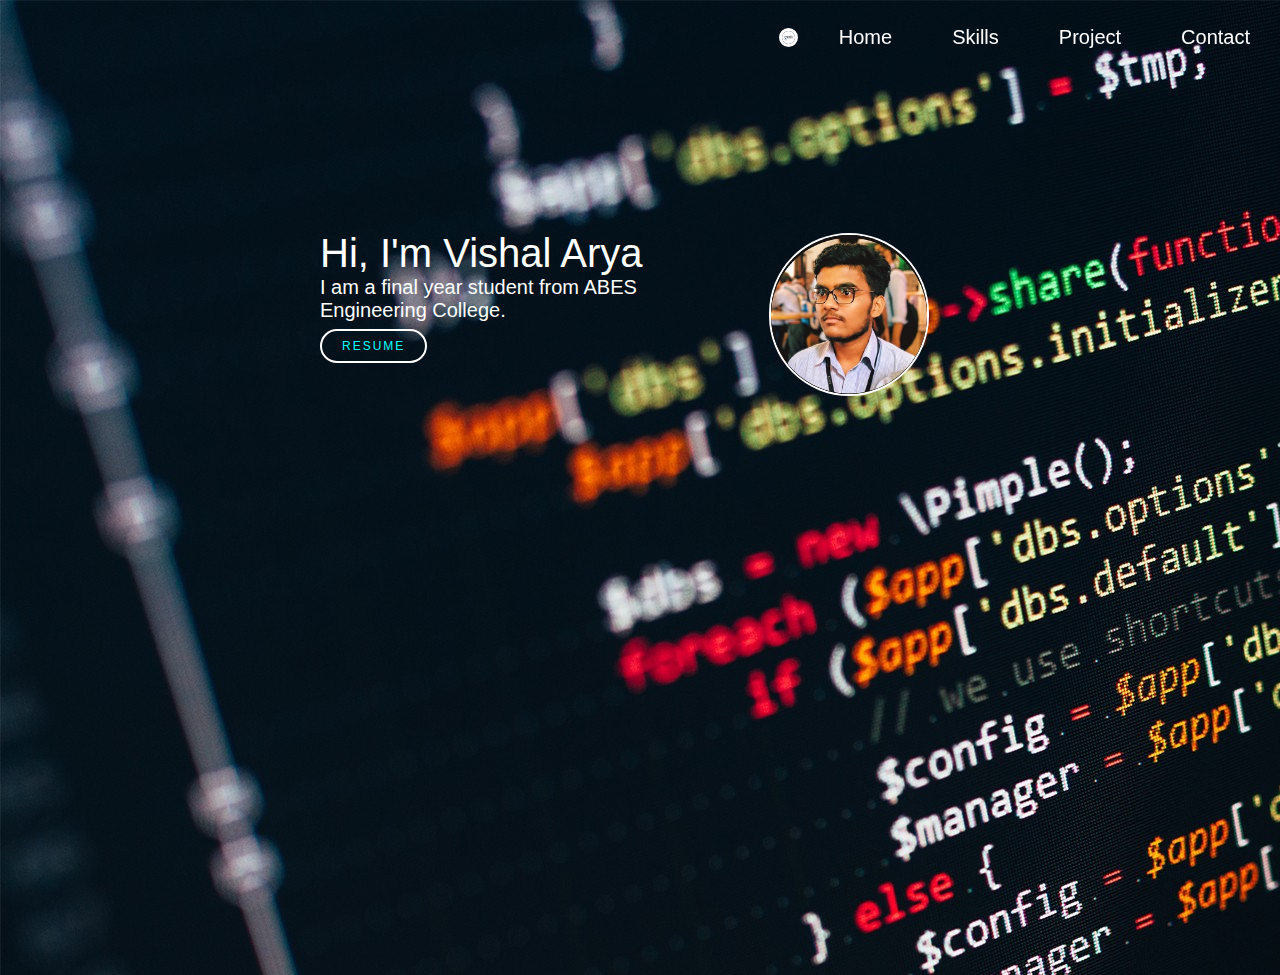
<file: index.html>
<!DOCTYPE html>
<html lang="en">

<head>
    <meta charset="UTF-8">
    <meta name="viewport" content="width=device-width, initial-scale=1.0">
    <title>Vishal Arya</title>
    <link rel="stylesheet" href="style.css">
</head>

<body background="background.jpg">
    <nav class="navbar">
        <ul class="nav-list">
            <div class="logo"><img src="backimage.jpg" alt="Image"></div>
            <li><a href="index.html">Home</a></li>
            <li><a href="skills.html">Skills</a></li>
            <li><a href="https://github.com/thebit1701/">Project</a></li>
            <li><a href="contact.html">Contact</a></li>
        </ul>
        <!-- <div class="rightNav">
            <input type="text" name="search" id="search">
            <button class="btn-sm">Search</button>
        </div> -->

    </nav>
    <section class="firstSection">
        <div class="box-main">
            <div class="firstHalf">
                <p class="text-big">Hi, I'm Vishal Arya</p>
                <p class="text-small">I am a final year student from ABES Engineering College.</p>
                <div class="buttons">
                   <a href="VishalArya_resume_latests.pdf" ><button class="btn">Resume</button></a>
                </div>
            </div>
                <div class="secondHalf">
                    <img src="DP.jpeg" alt="image">
                </div>
            </div>

    </section>
    
</body>

    
</html>
</file>
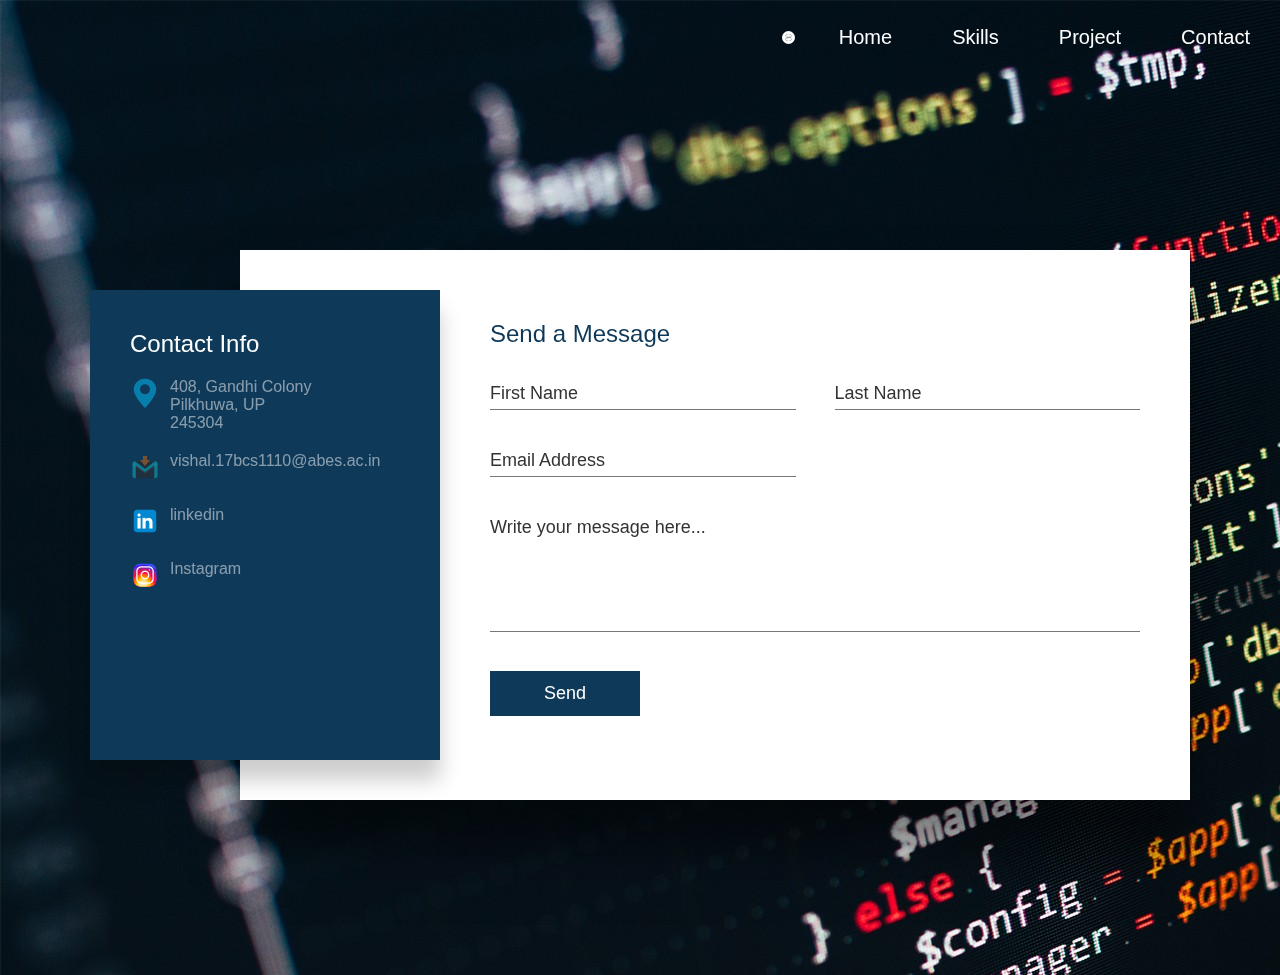
<file: contact.html>
<!DOCTYPE html>
<html lang="en">

<head>
    <meta charset="UTF-8">
    <meta name="viewport" content="width=device-width, initial-scale=1.0">
    <title>Contact</title>
    <link rel="stylesheet" href="contact.css">
    <link rel="stylesheet" href="style.css">

</head>

<body background="background.jpg">
    <nav class="navbar">
        <ul class="nav-list">
            <div class="logo"><img src="backimage.jpg" alt="Image"></div>
            <li><a href="index.html">Home</a></li>
            <li><a href="skills.html">Skills</a></li>
            <li><a href="https://github.com/thebit1701/">Project</a></li>
            <li><a href="contact.html">Contact</a></li>
        </ul>
        <!-- <div class="rightNav">
            <input type="text" name="search" id="search">
            <button class="btn-sm">Search</button>
        </div> -->

    </nav>
    <section>
        <div class="container">
            <div class="contactinfo">
                <div>
                    <h2>Contact Info</h2>
                    <ul class="info">
                        <li>
                            <span><img src="location.png" alt="image"></span>
                            <span>408, Gandhi Colony<br>
                                Pilkhuwa, UP<br>
                                245304</span>
                        </li>
                        <li>
                            <span><img src="mail.png" alt="" image></span>
                            <span>vishal.17bcs1110@abes.ac.in</span>
                        </li>
                        <li>
                            <a><img src="linkedin.png" alt="" image></a>
                            <span><a href ="https://www.linkedin.com/in/thebit4arya" style="text-decoration: none;"><span>linkedin</span></a></span>
                    
                        </li>
                        <li>
                            <a><img src="instagram.png" alt="" image></a>
                            <span><a href ="https://www.instagram.com/vishalarya01" style="text-decoration: none;"><span>Instagram</span></a></span>
                    
                        </li>
                    </ul>
                    <!-- <ul class="sci">
                        <li><a href="#"></a><img src="instagram.png" alt="image"></li>
                        <li><a href="#"></a><img src="twitter.png" alt="image"></li>
                    </ul> -->
                </div>
            </div>
            <div class="contactform">
                <h2>Send a Message</h2>
                <div class="formbox">
                    <div class="inputbox w50">
                        <input type="text" name="" required>
                        <span>First Name</span>
                    </div>
                    <div class="inputbox w50">
                        <input type="text" name="" required>
                        <span>Last Name</span>
                    </div>
                    <div class="inputbox w50">
                        <input type="text" name="" required>
                        <span>Email Address</span>
                    </div>
                    <div class="inputbox w100">
                        <textarea name="" required></textarea>
                        <span>Write your message here...</span>
                    </div>
                    <div class="inputbox w100">
                        <input type="Submit" value="Send">
                    </div>
                </div>
            </div>





        </div>
    </section>
</body>

</html>
</file>
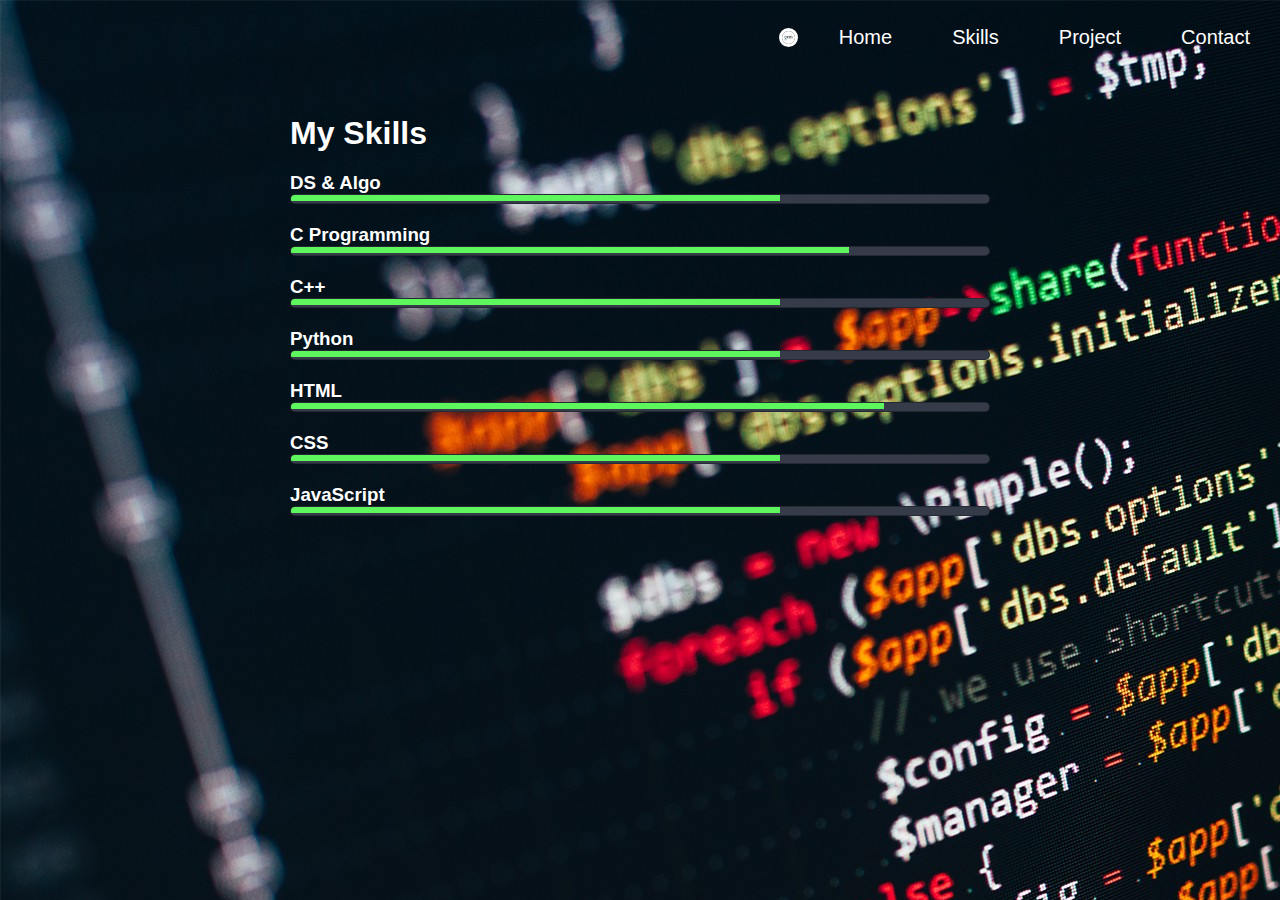
<file: skills.html>
<!DOCTYPE html>
<html lang="en">
<head>
    <meta charset="UTF-8">
    <meta name="viewport" content="width=device-width, initial-scale=1.0">
    <title>My Skills</title>
    <link rel="stylesheet" href="skills.css">
</head>
<body background="background.jpg">
    <nav class="navbar">
        <ul class="nav-list">
            <div class="logo"><img src="backimage.jpg" alt="Image"></div>
            <li><a href="portfolio.html">Home</a></li>
            <li><a href="skills.html">Skills</a></li>
            <li><a href="https://github.com/thebit1701">Project</a></li>
            <li><a href="index.html">Contact</a></li>
        </ul>
        <!-- <div class="rightNav">
            <input type="text" name="search" id="search">
            <button class="btn-sm">Search</button>
        </div> -->

    </nav>
    <section class="background">
    <div class="skills">
        <h1>My Skills</h1>
        <li>
            <h3>DS & Algo</h3><span class="bar"><span class="DS"></span></span>
            
        </li>
        <li>
            <h3>C Programming</h3><span class="bar"><span class="CP"></span></span>
            
        </li>
        <li>
            <h3>C++</h3><span class="bar"><span class="CPP"></span></span>
            
        </li>
        <li>
            <h3>Python</h3><span class="bar"><span class="Python"></span></span>
            
        </li>
        <li>
            <h3>HTML</h3><span class="bar"><span class="html"></span></span>

        </li>
        <li>
            <h3>CSS</h3><span class="bar"><span class="CSS"></span></span>
            
        </li>
        <li>
            <h3>JavaScript</h3><span class="bar"><span class="JavaScript"></span></span>
            
        </li>
        
    
    </section>
</div>
</body>
</html>
</file>
<file: style.css>
*{
    margin: 0;
    padding: 0;
}
.logo{
    width: 20%;
    display: flex;
    justify-content: center;
    align-items: center;
}
.logo img{
    width: 33%;
    border: 3px solid white;
    border-radius: 50px;
}
.navbar{
    display: flex;
    align-items: center;
    justify-content: right;
    position: sticky;
    top: 0;
    cursor: pointer;

}
.nav-list{
    width: 40%;
    /* background-color: green; */
    display: flex;
    align-items: center;
}
.nav-list li{
    list-style: none;
    padding: 26px 30px;
    font-size: 20px;
    font-family: sans-serif;
}
.nav-list li a{
    text-decoration: none;
    color: white;
}
.nav-list li a:hover{
     color: black; 

}
/* .rightNav{
    /* background-color: violet;
    width: 40%;
    text-align: right;
    padding: 0 23px;
} */
/* #search{
    padding: 5px;
    font-size: 20px;
    border: 2px solid grey;
    border-radius: 50px;
    color: thistle;
} */
.background{
    background: rgba(0, 0, 0, 0.7) url('background.jpg');
    background-size: cover;
    background-blend-mode:darken ;
}
.firstSection{
    height: 100vh;
}
.box-main{
    display: flex;
    justify-content: center;
    align-items: center;
    color: white;
    font-family: 'Segoe UI', Tahoma, Geneva, Verdana, sans-serif;
    max-width: 50%;
    height: 50%;
    margin: auto;
}
.firstHalf{
    width: 75%;
    display: flex;
    flex-direction: column;
    justify-content: center;
}
.secondHalf{

    height: 30%;  
}
.secondHalf img{
    width: 70%;
    border: 2px solid white;
    border-radius: 150px;
    display: block;
    margin: auto;

}
.text-big{
    font-size: 40px;

}
.text-small{

    font-size: 20px;
}
.btn{
    padding: 8px 20px;
    margin: 7px 0;
    border: 2px solid white;
    border-radius: 20px;
    background: none;
    color: cyan;
    cursor: pointer;

    display: inline-block;
    letter-spacing: 2px;
    text-transform: uppercase;
    text-decoration: none;
    font-size: 12px;
    overflow: hidden;

}
.btn:hover{
    color: #111;
    background: #39ff14;
    box-shadow: 0 0 50px #39ff14;
}
/* .btn-sm{
    padding: 7px 10px;
    margin: 7px 0;
    vertical-align: middle;
    border: 2px solid white;
    border-radius: 20px;
    background: none;
    cursor: pointer;
    color: white;
} */
</file>
<file: contact.css>
*{
    font-family: 'Segoe UI', Tahoma, Geneva, Verdana, sans-serif;
    box-sizing: border-box;
    padding: 0;
    margin: 0;
}
section
{
    position: relative;
    display: flex;
    justify-content: center;
    align-items: center;
    min-height: 100vh;
    
}
section::before
{
    content: '';
    position: absolute;
    top: 0;
    left: 0;
    width: 50%;
    height: 100%;

}
section .container
{
    position: relative;
    min-width: 1100px;
    min-height: 550px;
    display: flex;
    z-index: 1000;
}
section .container .contactinfo
{
    position: absolute;
    top: 40px;
    width: 350px;
    height: calc(100% - 80px);
    background: #0f3959;
    z-index: 1;
    padding: 40px;
    display: flex;
    flex-direction: column;
    justify-content: space-between;
    box-shadow: 0 20px 20px rgba(0, 0, 0, 0.2);
}
section .container .contactinfo h2
{
    color: #fff;
    font-size: 24px;
    font-weight: 500;
}
section .container .contactinfo .info
{
    position: relative;
    margin: 20px 0;
}
section .container .contactinfo .info li
{
    position: relative;
    list-style: none;
    display: flex;
    margin: 20px 0;
    cursor: pointer;
    align-items: flex-start;
}
section .container .contactinfo .info li span:nth-child(1)
{
    width: 30px;
    min-width: 30px;
}
section .container .contactinfo .info li span:nth-child(1) img{
    max-width: 100%;
    filter: invert(1);
    opacity: 0.5;
}
section .container .contactinfo .info li span:nth-child(2)
{
    color: #fff;
    margin-left: 10px;
    font-weight: 300;
    opacity: 0.5;
}
section .container .contactinfo .info li:hover span:nth-child(1) img,
section .container .contactinfo .info li:hover span:nth-child(2)
{
    opacity: 1;
}
section .container .contactinfo .sci
{
    position: relative;
    display: flex;
}
section .container .contactinfo .sci li{
    list-style: none;
    margin-left: 15px;
}
section .container .contactinfo .sci li a
{
    text-decoration: none;
}
section .container .contactinfo .sci li a img
{
    filter: invert(1);
    opacity: 0.5;
}
section .container .contactinfo .sci li:hover a img
{
    opacity: 1;
}
section .container .contactform
{
    position: absolute;
    padding: 70px 50px;
    background: #fff;
    margin-left: 150px;
    padding-left: 250px;
    width: calc(100% - 150px);
    height: 100%;
    box-shadow: 0 50px 50px rgba(0,0,0,0.5);
}
section .container .contactform h2
{
    color: #0f3959;
    font-size: 24px;
    font-weight: 500;
}
section .container .contactform .formbox
{
    position: relative;
    display: flex;
    justify-content: space-between;
    flex-wrap: wrap;
    padding-top: 30px;
}
section .container .contactform .formbox .inputbox
{
    position: relative;
    margin: 0 0 35px 0;
}
section .container .contactform .formbox .inputbox.w50
{
    width: 47%;
}
section .container .contactform .formbox .inputbox.w100
{
    width: 100%;
}
section .container .contactform .formbox .inputbox input,
section .container .contactform .formbox .inputbox textarea
{
    width: 100% !important;
    padding: 5px 0;
    resize: none;
    font-size: 18px;
    font-weight: 300;
    color: #333;
    border: none;
    border-bottom: 1px solid #777;
    outline: none;
}
section .container .contactform .formbox .inputbox textarea
{
    min-height: 120px;
}
section .container .contactform .formbox .inputbox span
{
    position: absolute;
    left: 0;
    padding: 5px 0;
    font-size: 18px;
    font-weight: 300;
    color: #333;
    transition: 0.5s;
    pointer-events: none;
}
section .container .contactform .formbox .inputbox input:focus ~ span,
section .container .contactform .formbox .inputbox textarea:focus ~ span,
section .container .contactform .formbox .inputbox input:valid ~ span,
section .container .contactform .formbox .inputbox textarea:valid ~ span
{
    transform: translateY(-20px);
    font-size: 12px;
    font-weight: 400;
    letter-spacing: 1px;
    color:  #0f3959;
}
section .container .contactform .formbox .inputbox input[type="submit"]
{
    position: relative;
    cursor: pointer;
    background: #0f3959;
    color: #fff;
    border: none;
    max-width: 150px;
    padding: 12px ;

}
section .container .contactform .formbox .inputbox input[type="submit"]:hover
{
    background: #0f3959;
}
a {
    color: #fff;
    text-decoration: none;
}
</file>
<file: skills.css>
*{
    list-style: none;
    margin: 0;
    padding: 0;
    font-family: 'Segoe UI', Tahoma, Geneva, Verdana, sans-serif;
}
body{
    background: #333;
    background: rgba(0, 0, 0, 0.7) url('background.jpg');
    height: 100vh;
    /* background-blend-mode:darken ; */
}
.skills{
    width: 700px;
    margin: 40px auto;
    color:white;
}
.skills li{
    margin: 20px 0;
}
.bar{
    background: #353b48;
    display: block;
    height: 8px;
    border: 1px solid rgba(0, 0, 0, .3);
    border-radius: 50px;
    overflow: hidden;
    box-shadow: 0 0 10 #2187e7b3;
}
.logo{
    width: 20%;
    display: flex;
    justify-content: center;
    align-items: center;
}
.logo img{
    width: 33%;
    border: 3px solid white;
    border-radius: 50px;
}
.navbar{
    display: flex;
    align-items: center;
    justify-content: right;
    position: sticky;
    top: 0;
    cursor: pointer;

}
.nav-list{
    width: 40%;
    /* background-color: green; */
    display: flex;
    align-items: center;
}
.nav-list li{
    list-style: none;
    padding: 26px 30px;
    font-size: 20px;
    font-family: sans-serif;
}
.nav-list li a{
    text-decoration: none;
    color: white;
}
.nav-list li a:hover{
    color: black;
}
.bar span{
    height: 6px;
    float: left;
    background: #5df75d;
}
.html{
    width: 85%;
    animation: html 2s;
}
.CSS{
    width: 70%;
    animation: CSS 2s;
}
.DS{
    width: 70%;
    animation: DS 2s;
}
.JavaScript{
    width: 70%;
    animation: JavaScript 2s;
}
.CP{
    width: 80%;
    animation: CP 2s;
}
.CPP{
    width: 70%;
    animation: CPP 2s;
}
.Python{
    width: 70%;
    animation: Python 2s;
}
@keyframes html{
    0%{
        width: 0%;
    }
    100%{
        width: 85%;
    }
}
@keyframes CSS{
    0%{
        width: 0%;
    }
    100%{
        width: 70%;
    }
}
@keyframes CP{
    0%{
        width: 0%;
    }
    100%{
        width: 80%;
    }
}
@keyframes DS{
    0%{
        width: 0%;
    }
    100%{
        width: 70%;
    }
}

@keyframes CPP{
    0%{
        width: 0%;
    }
    100%{
        width: 70%;
    }
}
@keyframes Python{
    0%{
        width: 0%;
    }
    100%{
        width: 70%;
    }
}
@keyframes JavaScript{
    0%{
        width: 0%;
    }
    100%{
        width: 70%;
    }
}
</file>
